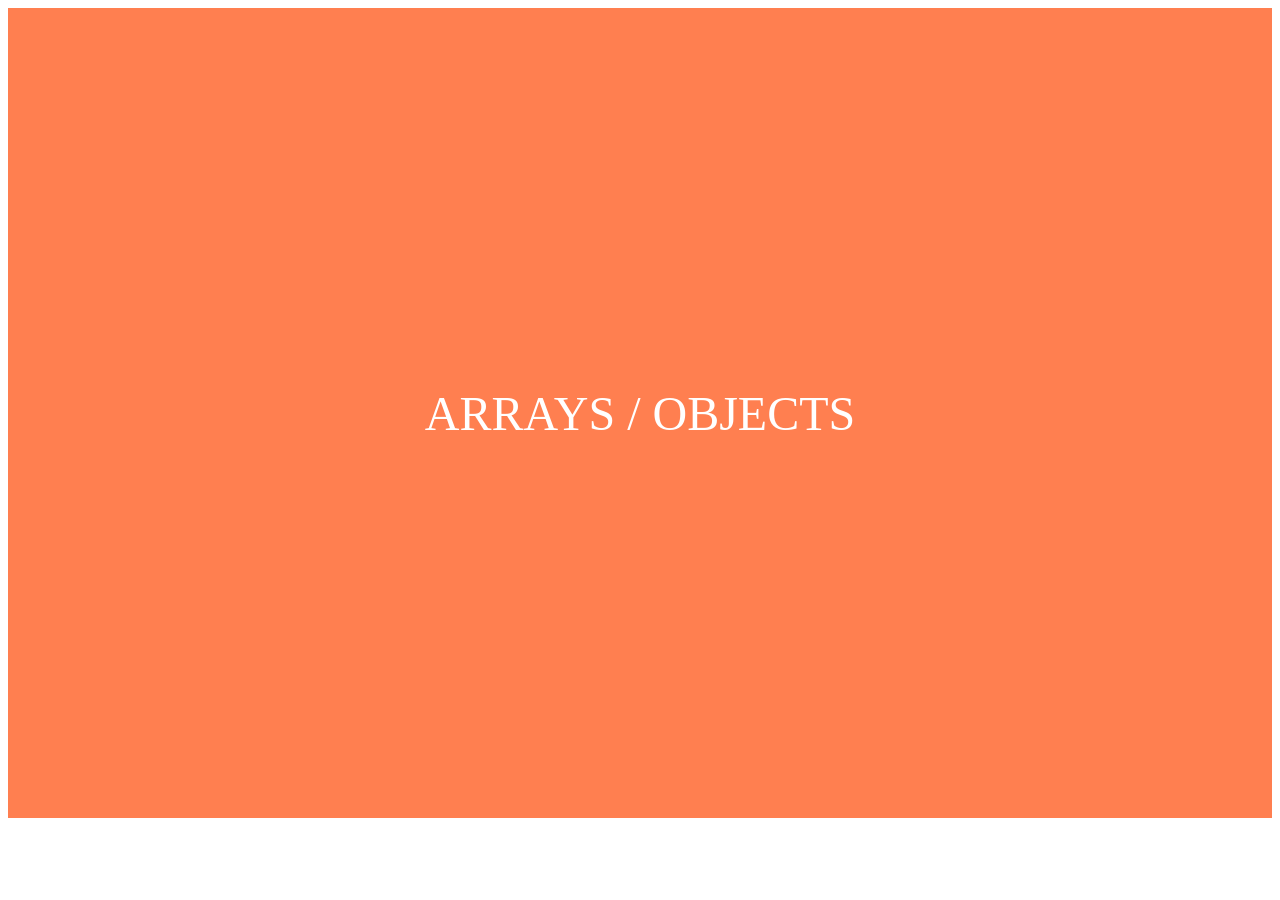
<file: index.html>
<!DOCTYPE html>
<html lang="en">
  <head>
    <meta charset="UTF-8" />
    <meta http-equiv="X-UA-Compatible" content="IE=edge" />
    <meta name="viewport" content="width=device-width, initial-scale=1.0" />
    <title>Document</title>

    <style>
      div {
        width: 100%;
        height: 90vh;
        background-color: coral;
        display: flex;
        justify-content: center;
        align-items: center;
        color: white;
        font-size: 3rem;
      }
    </style>
    <script type="text/javascript" src="index.js"></script>
  </head>
  <body>
    <div>ARRAYS / OBJECTS</div>
  </body>
</html>
</file>
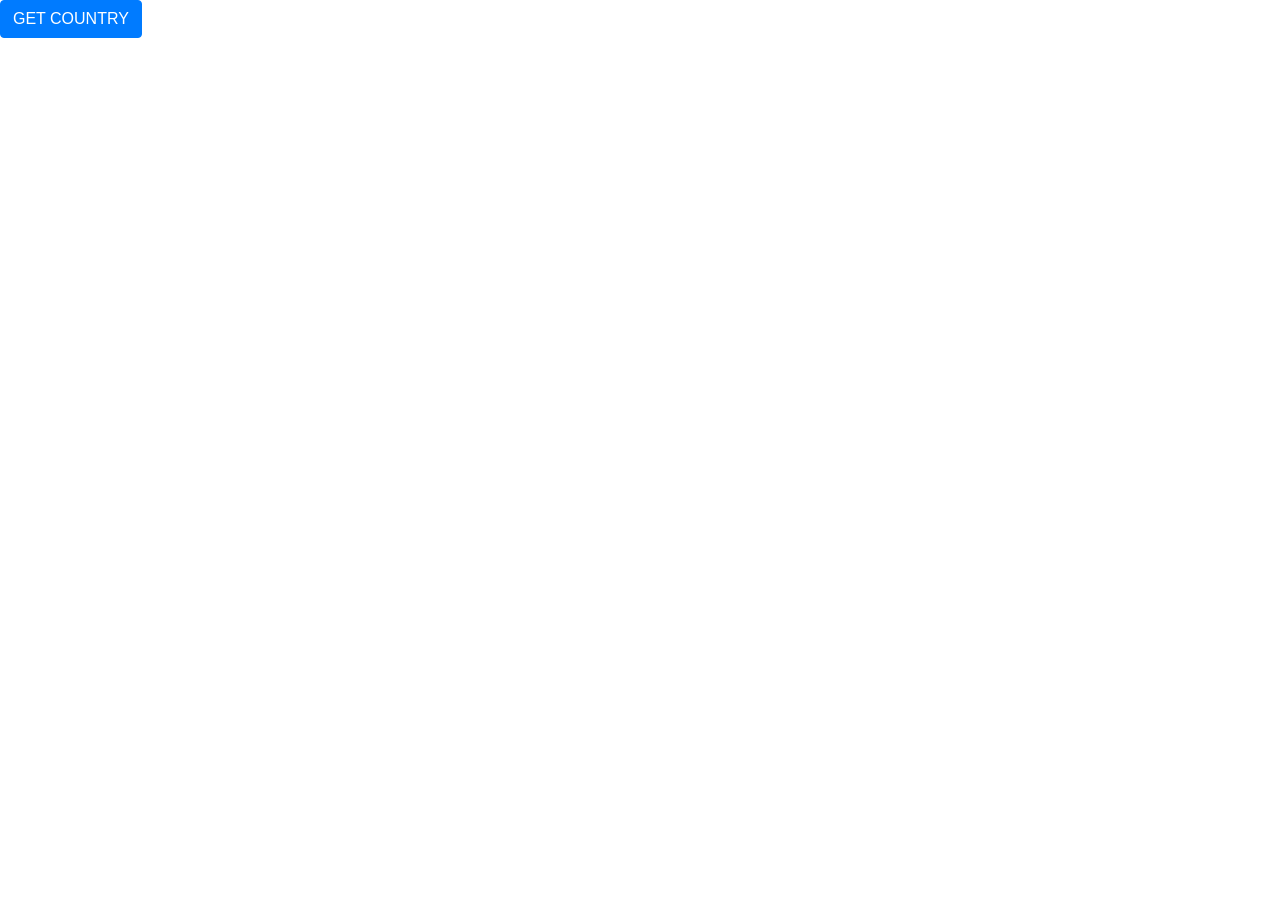
<file: AsAw/index.html>
<!DOCTYPE html>
<html lang="en">
<head>
    <meta charset="UTF-8">
    <meta http-equiv="X-UA-Compatible" content="IE=edge">
    <meta name="viewport" content="width=device-width, initial-scale=1.0">
    <link rel="stylesheet" href="https://cdn.jsdelivr.net/npm/bootstrap@4.6.1/dist/css/bootstrap.min.css" integrity="sha384-zCbKRCUGaJDkqS1kPbPd7TveP5iyJE0EjAuZQTgFLD2ylzuqKfdKlfG/eSrtxUkn" crossorigin="anonymous">
    <script src="https://cdn.jsdelivr.net/npm/jquery@3.5.1/dist/jquery.slim.min.js" integrity="sha384-DfXdz2htPH0lsSSs5nCTpuj/zy4C+OGpamoFVy38MVBnE+IbbVYUew+OrCXaRkfj" crossorigin="anonymous"></script>
    <script src="https://cdn.jsdelivr.net/npm/bootstrap@4.6.1/dist/js/bootstrap.bundle.min.js" integrity="sha384-fQybjgWLrvvRgtW6bFlB7jaZrFsaBXjsOMm/tB9LTS58ONXgqbR9W8oWht/amnpF" crossorigin="anonymous"></script>

    <link rel="stylesheet" href="style.css">
    <title>Document</title>
</head>
<body>
    <div class="container">
        <div class="countries">
            <!-- <div class="card country" style="width: 18rem;">
                <img class="country-image card-img-top" src="">
                <div class="country-data card-body">
                    <h5 class="country-name card-title">COUNTRY</h3>
                    <h5 class="country-region card-title">REGION</h5>
                    <p class="country-row card-text">POP people</p>
                    <p class="country-row card-text">LANG</p>
                    <p class="country-row card-text">CUR</p>
                </div>
            </div> -->
        </div>
        <div class="images">
        </div>
    </div>
    <button class="btn btn-primary">GET COUNTRY</button>
        <script src="script.js"></script>
</body>
</html>
</file>
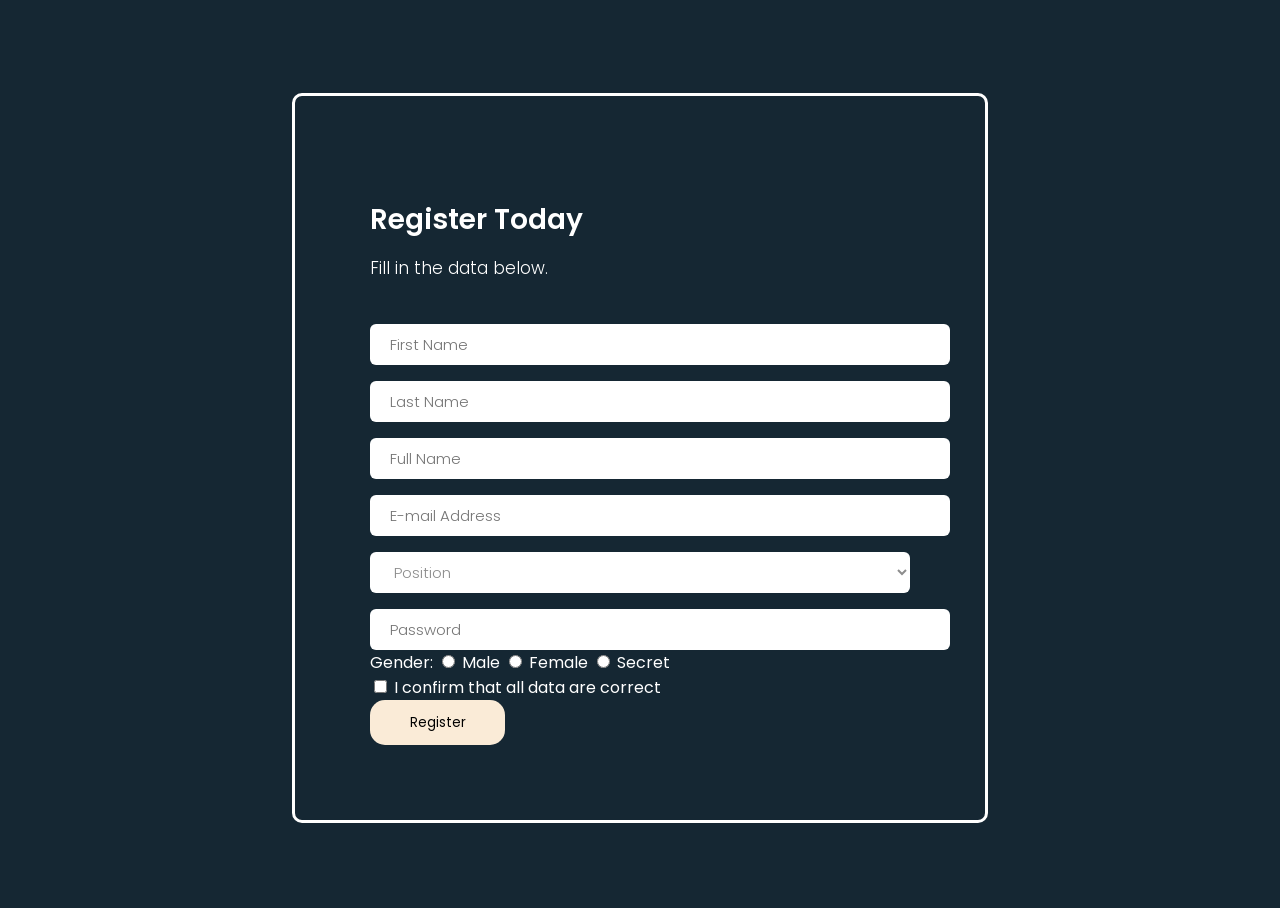
<file: jsDOM/index.html>
<!DOCTYPE html>
<html lang="en">
  <head>
    <meta charset="UTF-8" />
    <meta http-equiv="X-UA-Compatible" content="IE=edge" />
    <meta name="viewport" content="width=device-width, initial-scale=1.0" />
    <title>Document</title>

    <link rel="stylesheet" href="style.css" />
    <script src="script.js"></script>

  </head>
  <body>
    <div class="form-body">
      <div class="row">
        <div class="form-holder">
          <div class="form-content">
            <div class="form-items">
              <h3>Register Today</h3>
              <p>Fill in the data below.</p>
              <form class="requires-validation" novalidate>
                <div id="first-three">
                  <div class="col-md-12">
                    <input
                      type="text"
                      name="name"
                      id="first-name"
                      placeholder="First Name"
                      required
                    />
                  </div>

                  <div class="col-md-12">
                    <input
                      id="last-name"
                      class="form-control"
                      type="text"
                      name="name"
                      placeholder="Last Name"
                      required
                      max-length="40"
                    />
                  </div>
                  <span id="char-count"></span>
                  <div class="col-md-12">
                    <input
                      id="email"
                      class="form-control"
                      type="email"
                      name="email"
                      placeholder="E-mail Address"
                      required
                    />
                  </div>
                </div>

                <div class="col-md-12">
                  <select id="job-list" class="form-select mt-3" required>
                    <!-- <option selected disabled value="">Position</option>
                    <option value="jweb">Junior Web Developer</option>
                    <option value="sweb">Senior Web Developer</option>
                    <option value="pmanager">Project Manager</option> -->
                  </select>
                </div>
                <span id='position'></span>
                <div class="col-md-12">
                  <input
                    class="form-control"
                    type="password"
                    name="password"
                    placeholder="Password"
                    required
                  />
                </div>

                <div class="col-md-12 mt-3">
                  <label class="mb-3 mr-1" for="gender">Gender: </label>

                  <input
                    type="radio"
                    class="btn-check"
                    name="gender"
                    id="male"
                    autocomplete="off"
                    required
                  />
                  <label class="btn btn-sm btn-outline-secondary" for="male"
                    >Male</label
                  >

                  <input
                    type="radio"
                    class="btn-check"
                    name="gender"
                    id="female"
                    autocomplete="off"
                    required
                  />
                  <label class="btn btn-sm btn-outline-secondary" for="female"
                    >Female</label
                  >

                  <input
                    type="radio"
                    class="btn-check"
                    name="gender"
                    id="secret"
                    autocomplete="off"
                    required
                  />
                  <label class="btn btn-sm btn-outline-secondary" for="secret"
                    >Secret</label
                  >
                </div>

                <div class="form-check">
                  <input
                    class="form-check-input"
                    type="checkbox"
                    value=""
                    id="invalidCheck"
                    required
                  />
                  <label class="form-check-label"
                    >I confirm that all data are correct</label
                  >
                </div>

                <div class="form-button mt-3">
                  <button id="submit" type="submit" class="btn btn-primary">
                    Register
                  </button>
                </div>
              </form>
            </div>
          </div>
        </div>
      </div>
    </div>
    <!-- <script src="script.js"></script> -->
  </body>
</html>
</file>
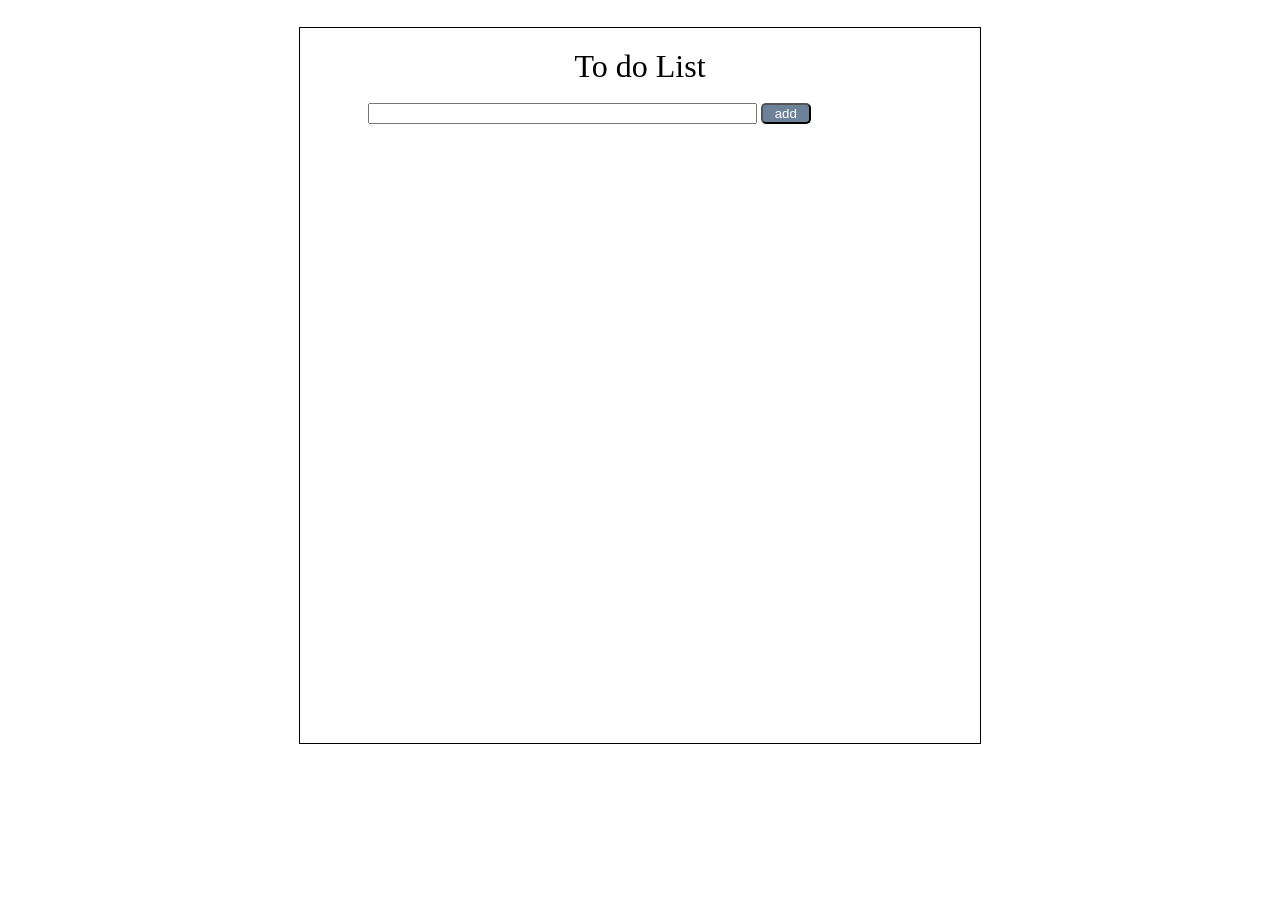
<file: jsDOM/TODOLIST/index.html>
<!DOCTYPE html>
<html lang="en">
<head>
    <meta charset="UTF-8">
    <meta http-equiv="X-UA-Compatible" content="IE=edge">
    <meta name="viewport" content="width=device-width, initial-scale=1.0">
    <title>TO DO LIST</title>
    <link rel="stylesheet" href="style.css">
</head>
<body>
    <div class="container">
        <div id="title">To do List</div>
          <div id="input-div">
                <input type="text" name="list" id="input">
                <button class="btn add-button">add</button>
            </div>
            <div id="content">
                <ul>
                  
                </ul>
            </div>
            
      
    </div>
    <script type="text/javascript" src="script.js"></script>
</body>
</html>
</file>
<file: AsAw/style.css>
.countries {
    display: flex;
    opacity: 0;
    transition: opacity 1s;
}

.country {
    margin : 2vw
}
</file>
<file: jsDOM/style.css>
@import url('https://fonts.googleapis.com/css2?family=Poppins:wght@300;400;500;700;900&display=swap');

*, body {
    font-family: 'Poppins', sans-serif;
    font-weight: 400;
    -webkit-font-smoothing: antialiased;
    text-rendering: optimizeLegibility;
    -moz-osx-font-smoothing: grayscale;
}

html, body {
    height: 100%;
    background-color: #152733;
    overflow: hidden;
}


.form-holder {
      display: flex;
      flex-direction: column;
      justify-content: center;
      align-items: center;
      text-align: center;
      min-height: 100vh;
}

.form-holder .form-content {
    position: relative;
    text-align: center;
    display: -webkit-box;
    display: -moz-box;
    display: -ms-flexbox;
    display: -webkit-flex;
    display: flex;
    -webkit-justify-content: center;
    justify-content: center;
    -webkit-align-items: center;
    align-items: center;
    padding: 60px;
}

.form-content .form-items {
    border: 3px solid #fff;
    padding: 75px;
    display: inline-block;
    width: 100%;
    min-width: 540px;
    -webkit-border-radius: 10px;
    -moz-border-radius: 10px;
    border-radius: 10px;
    text-align: left;
    -webkit-transition: all 0.4s ease;
    transition: all 0.4s ease;
}

.form-content h3 {
    color: #fff;
    text-align: left;
    font-size: 28px;
    font-weight: 600;
    margin-bottom: 5px;
}

.form-content h3.form-title {
    margin-bottom: 30px;
}

.form-content p {
    color: #fff;
    text-align: left;
    font-size: 17px;
    font-weight: 300;
    line-height: 20px;
    margin-bottom: 30px;
}


.form-content label, .was-validated .form-check-input:invalid~.form-check-label, .was-validated .form-check-input:valid~.form-check-label{
    color: #fff;
}

.form-content input[type=text], .form-content input[type=password], .form-content input[type=email], .form-content select {
    width: 100%;
    padding: 9px 20px;
    text-align: left;
    border: 0;
    outline: 0;
    border-radius: 6px;
    background-color: #fff;
    font-size: 15px;
    font-weight: 300;
    color: #8D8D8D;
    -webkit-transition: all 0.3s ease;
    transition: all 0.3s ease;
    margin-top: 16px;
}


.btn-primary{
    background-color: #6C757D;
    outline: none;
    border: 0px;
     box-shadow: none;
}

.btn-primary:hover, .btn-primary:focus, .btn-primary:active{
    background-color: #495056;
    outline: none !important;
    border: none !important;
     box-shadow: none;
}

.form-content textarea {
    position: static !important;
    width: 100%;
    padding: 8px 20px;
    border-radius: 6px;
    text-align: left;
    background-color: #fff;
    border: 0;
    font-size: 15px;
    font-weight: 300;
    color: #8D8D8D;
    outline: none;
    resize: none;
    height: 120px;
    -webkit-transition: none;
    transition: none;
    margin-bottom: 14px;
}

.form-content textarea:hover, .form-content textarea:focus {
    border: 0;
    background-color: #ebeff8;
    color: #8D8D8D;
}

.mv-up{
    margin-top: -9px !important;
    margin-bottom: 8px !important;
}

.invalid-feedback{
    color: #ff606e;
}

.valid-feedback{
   color: #2acc80;
}

span{
    color: #fff;
    font-size: 1rem;
}
</file>
<file: jsDOM/TODOLIST/style.css>
body{
    margin: 0px;
    padding: 0px;
    box-sizing: border-box;
}

.container{
    width: 50%;
    height: 75vh;
    border: 1px solid black;
    margin: 3vh auto;
    padding: 20px;
}

#title {
    text-align: center;
    margin-bottom: 2vh;
    font-size: 2rem;
}

#input-div {
    width: 85%;
    margin: 0 auto;
}

#input {
    width: 70%;
    
}

.add-button {
    width: 50px;
    border-radius: 5px;
    background-color:#6D8299;
    color: #fff;
}

#content {
    width: 75%;
    margin: 0 auto;
}

li{
    display: flex;
    justify-content: space-around;
    align-items: center;
    list-style: none;
    margin-bottom: 2vh ;
}

.list-element{
    width: 75%;
}

.delete-button {
    background-color: red;
    width: 50px;
    padding: 5px;
    color: #fff;
    text-align: center;
    border-radius: 5px;
}

.delete-button:hover{
    cursor: pointer;
}
</file>
